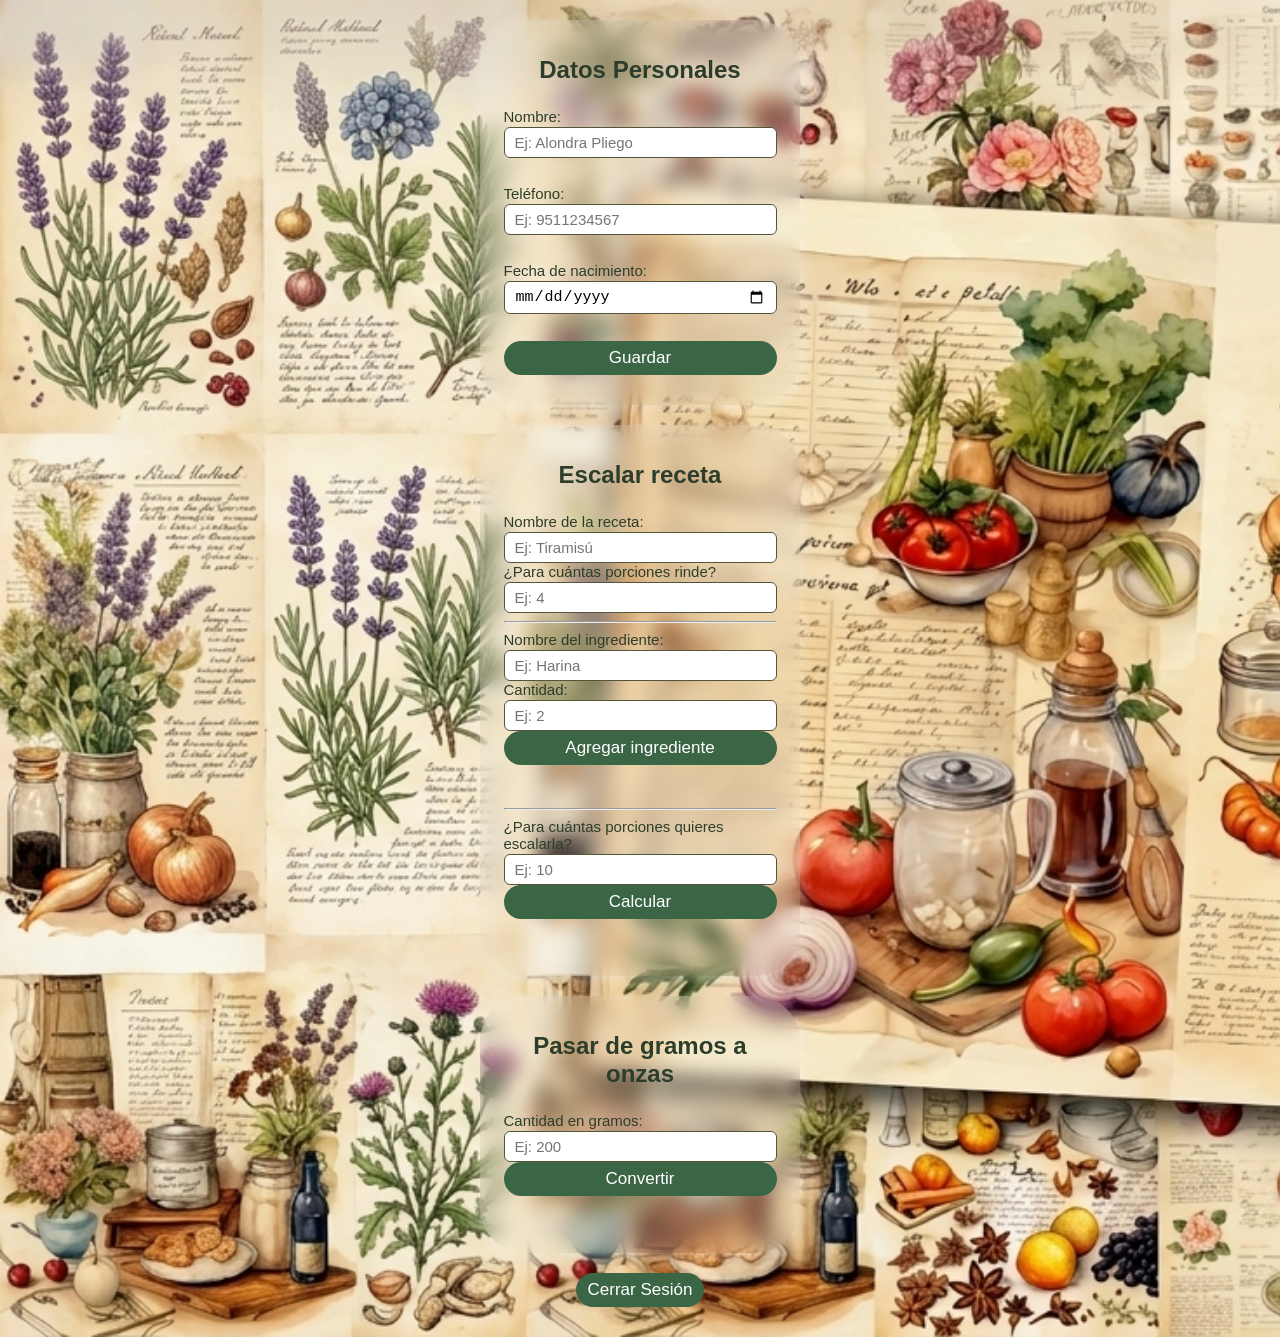
<file: index.html>
<!DOCTYPE html>
<html lang="es">
<head>
    <meta charset="UTF-8">
    <meta name="viewport" content="width=device-width, initial-scale=1.0">
    <title>Actividad 2</title>
    <link rel="stylesheet" href="css/styles.css">
</head>
<body>
    <div class="formulario">
        <h1>Datos Personales</h1>
        <form id="formDatos">
            <div class="campo">
                <label for="nombre">Nombre:</label>
                <input type="text" id="nombre" placeholder="Ej: Alondra Pliego" required>
            </div>
            <p class="error" id="errorNombre"></p>

            <div class="campo">
                <label for="telefono">Teléfono:</label>
                <input type="number" min="0" id="telefono" placeholder="Ej: 9511234567" required>
            </div>
            <p class="error" id="errorTelefono"></p>

            <div class="campo">
                <label for="fechaNacimiento">Fecha de nacimiento:</label>
                <input type="date" id="fechaNacimiento" required>
            </div>
            <p class="error" id="errorFecha"></p>

            <button type="button" onclick="guardarDatos()">Guardar</button>
        </form>
    </div>

    <div id="modal" class="modal oculto">
        <div class="modalGuardados">
            <h2>Datos guardados</h2>
            <p id="nombre-guardado"></p>
            <p id="telefono-guardado"></p>
            <p id="edad-calculada"></p>
            <p id="edad-validacion"></p>
            <button type="button" onclick="cerrarModal()">Cerrar</button>
        </div>
    </div>

    <div class="recetarios">
        <h1>Escalar receta</h1>
        <form id="formReceta">
            <div class="campo">
                <label for="nombreReceta">Nombre de la receta:</label>
                <input type="text" id="nombreReceta" placeholder="Ej: Tiramisú">
            </div>
            <div class="campo">
                <label for="porcionesOriginales">¿Para cuántas porciones rinde?</label>
                <input type="number" id="porcionesOriginales" min="1" placeholder="Ej: 4">
            </div>
            <hr>
            <div class="campo">
                <label for="nombreIngrediente">Nombre del ingrediente:</label>
                <input type="text" id="nombreIngrediente" placeholder="Ej: Harina">
                <label for="cantidadIngrediente">Cantidad:</label>
                <input type="number" id="cantidadIngrediente" min="0" step="0.01" placeholder="Ej: 2">
                <button type="button" onclick="agregarIngrediente()">Agregar ingrediente</button>
            </div>
            <p class="error" id="errorIngrediente"></p>
            <ul id="listaIngredientes"></ul>
            <hr>
            <div class="campo">
                <label for="porcionesDeseadas">¿Para cuántas porciones quieres escalarla?</label>
                <input type="number" id="porcionesDeseadas" min="1" placeholder="Ej: 10">
                <button type="button" onclick="calcularEscala()">Calcular</button>
                <p class="error" id="errorEscala"></p>
            </div>
            <div class="oculto" id="resultadoER">
            <h3>Resultado</h3>
            <ul id="resultadoEscala"></ul>
            </div>
        </form>
    </div>

    <div class="recetarios">
    <h1>Pasar de gramos a onzas</h1>
    <form id="formConversion">
        <div class="campo">
            <label for="cantidadGramos">Cantidad en gramos:</label>
            <input type="number" id="cantidadGramos" min="0" step="0.01" placeholder="Ej: 200">
            <button type="button" onclick="convertir()">Convertir</button>
            <p class="oculto" id="rC"><strong><span id="resultadoConversion"></span></strong></p>
        </div>
        <p class="error" id="errorConversion"></p>
    </form>
</div>
    <button class="cerrarSesion" type="button" onclick="cerrarSesion()">Cerrar Sesión</button>
    <script src="js/utileria.js"></script>
    <script src="js/app.js"></script>
</body>
</html>
</file>
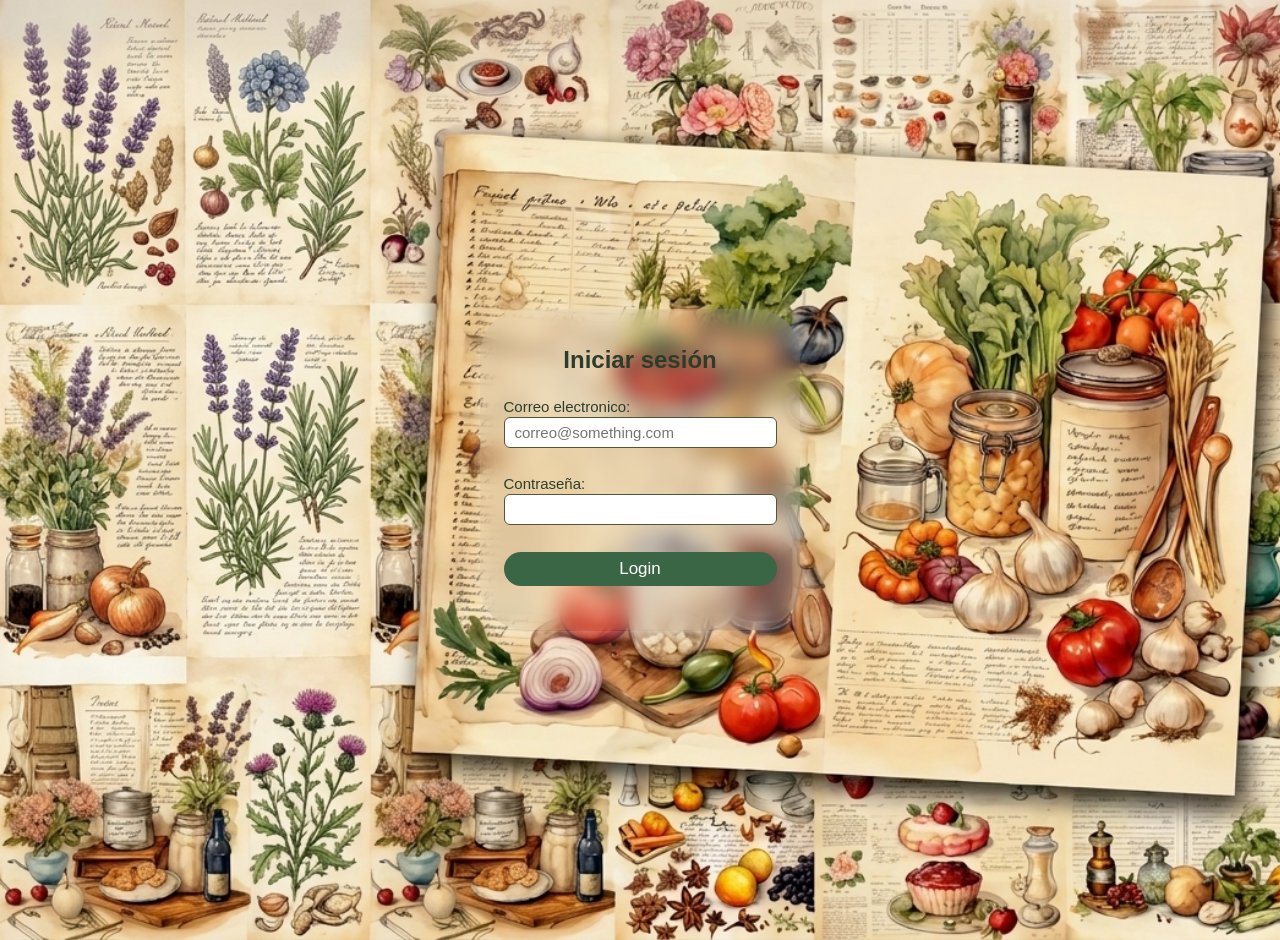
<file: login.html>
<!DOCTYPE html>
<html lang="es">
<head>
    <meta charset="UTF-8">
    <meta name="viewport" content="width=device-width, initial-scale=1.0">
    <title>Login</title>
    <link rel="stylesheet" href="css/styles.css">
</head>
<body>
    <div class="card">
        <h1>Iniciar sesión</h1>
        <form id="formLogin">
            <div class="campo">
                <label for="correoLogin">Correo electronico:</label>
                <input type="text" id="correoLogin" name="correoLogin" placeholder="correo@something.com" required>
            </div>
            <p class="error" id="errorCorreoLogin"></p>
            <div class="campo">
                <label for="passwordLogin">Contraseña:</label>
                <input type="password" id="passwordLogin" name="contraseña" required>
            </div>
            <p class="error" id="errorPasswordLogin"></p>
            <button type="button" onclick=" validarLogin()">Login</button>
            <p class="exito" id="exitoLogin"></p>
        </form>
    </div>
    <script src="js/utileria.js"></script>
    <script src="js/app.js"></script>
</body>
</html>
</file>
<file: css/styles.css>
body {
    font-family: 'tahoma', sans-serif;
    background-image: url('../img/fondo.png');
    background-size: cover;
    display: flex;
    flex-direction: column;
    justify-content: center;
    align-items: center;
    min-height: 100vh;
    margin: 0;
    padding: 20px 0;
    gap: 20px;
}

.card {
    background: rgba(245, 247, 242, 0.219);
    backdrop-filter: blur(10px);
    padding: 20px 23.5px;
    border-radius: 45px;
    box-shadow: 0 4px 15px rgba(245, 247, 242, 0.45);
    width: 90%;
    max-width: 320px;
    box-sizing: border-box;
    text-align: center;
}

.formulario, .recetarios {
    background: rgba(245, 247, 242, 0.219);
    backdrop-filter: blur(10px);
    padding: 20px 23.5px;
    border-radius: 45px;
    box-shadow: 0 4px 15px rgba(245, 247, 242, 0.45);
    width: 90%;
    max-width: 320px;
    box-sizing: border-box;
    text-align: center;
}

h1 {
    font-size: 24px;
    color: #2C3E2B;
    margin-bottom: 1.5rem;
}
.campo {
    text-align: left;
    margin-bottom: 0px;
}
label {
    display: block;
    font-size: 15px;
    color: #2C3E2B;
    margin-bottom: 2px;
}
input {
    width: 100%;
    padding: 6px 10px;
    border: 1px solid #535439;
    border-radius: 6px;
    font-size: 15px;
    box-sizing: border-box;
}
input[readonly] {
    background-color: #ffffff;
    font-weight: normal;
    color: #000000;
}
button {
    width: 100%;
    padding: 7px;
    background-color: #3B6645;
    color: white;
    border: none;
    border-radius: 30px;
    font-size: 17px;
    cursor: pointer;
    margin-top: 0px;
    margin-bottom: 10px;
    transition: background 0.2s;
}
button:hover {
    background-color: #7f4ca5;
}
.error {
    color: #000000;
    font-size: 15px;
    margin-top: 2px;
    margin-bottom: 10px;
    min-height: 15px;
    font-family: 'tahoma', sans-serif;
}

.exito {
    color: #2C3E2B;
    font-weight: bold;
    font-size: 15px;
}

ul {
    list-style: none;
    padding: 0;
    text-align: left;
    color: #2C3E2B;
}
li {
    padding: 4px 0;
    border-bottom: 1px solid rgba(83, 84, 57, 0.3);
}

.modal {
    position: fixed;
    top: 0;
    left: 0;
    width: 100%;
    height: 100%;
    background: rgba(0,0,0,0.5);
    display: flex;
    justify-content: center;
    align-items: center;
    overflow-y: auto;
    padding: 20px 0;
    box-sizing: border-box;
    z-index: 1000;
}
.oculto {
    display: none;
}
.modalGuardados {
    background: #F5F7F2;
    padding: 25px;
    border-radius: 30px;
    text-align: center;
    min-width: 250px;
    max-width: 90%;
    max-height: 85vh;
    overflow-y: auto;
    box-sizing: border-box;
    box-shadow: 0 4px 15px rgba(0,0,0,0.3);
    z-index: 1000;
}
.cerrarSesion{
 width: 10%; 
}
@media (max-width: 480px) {
    body {
        padding: 10px 0;
    }
    .card, .formulario, .recetarios {
        width: 95%;
        padding: 15px;
        border-radius: 25px;
    }
    h1 {
        font-size: 20px;
    }
    button {
        font-size: 15px;
    }
}
</file>
